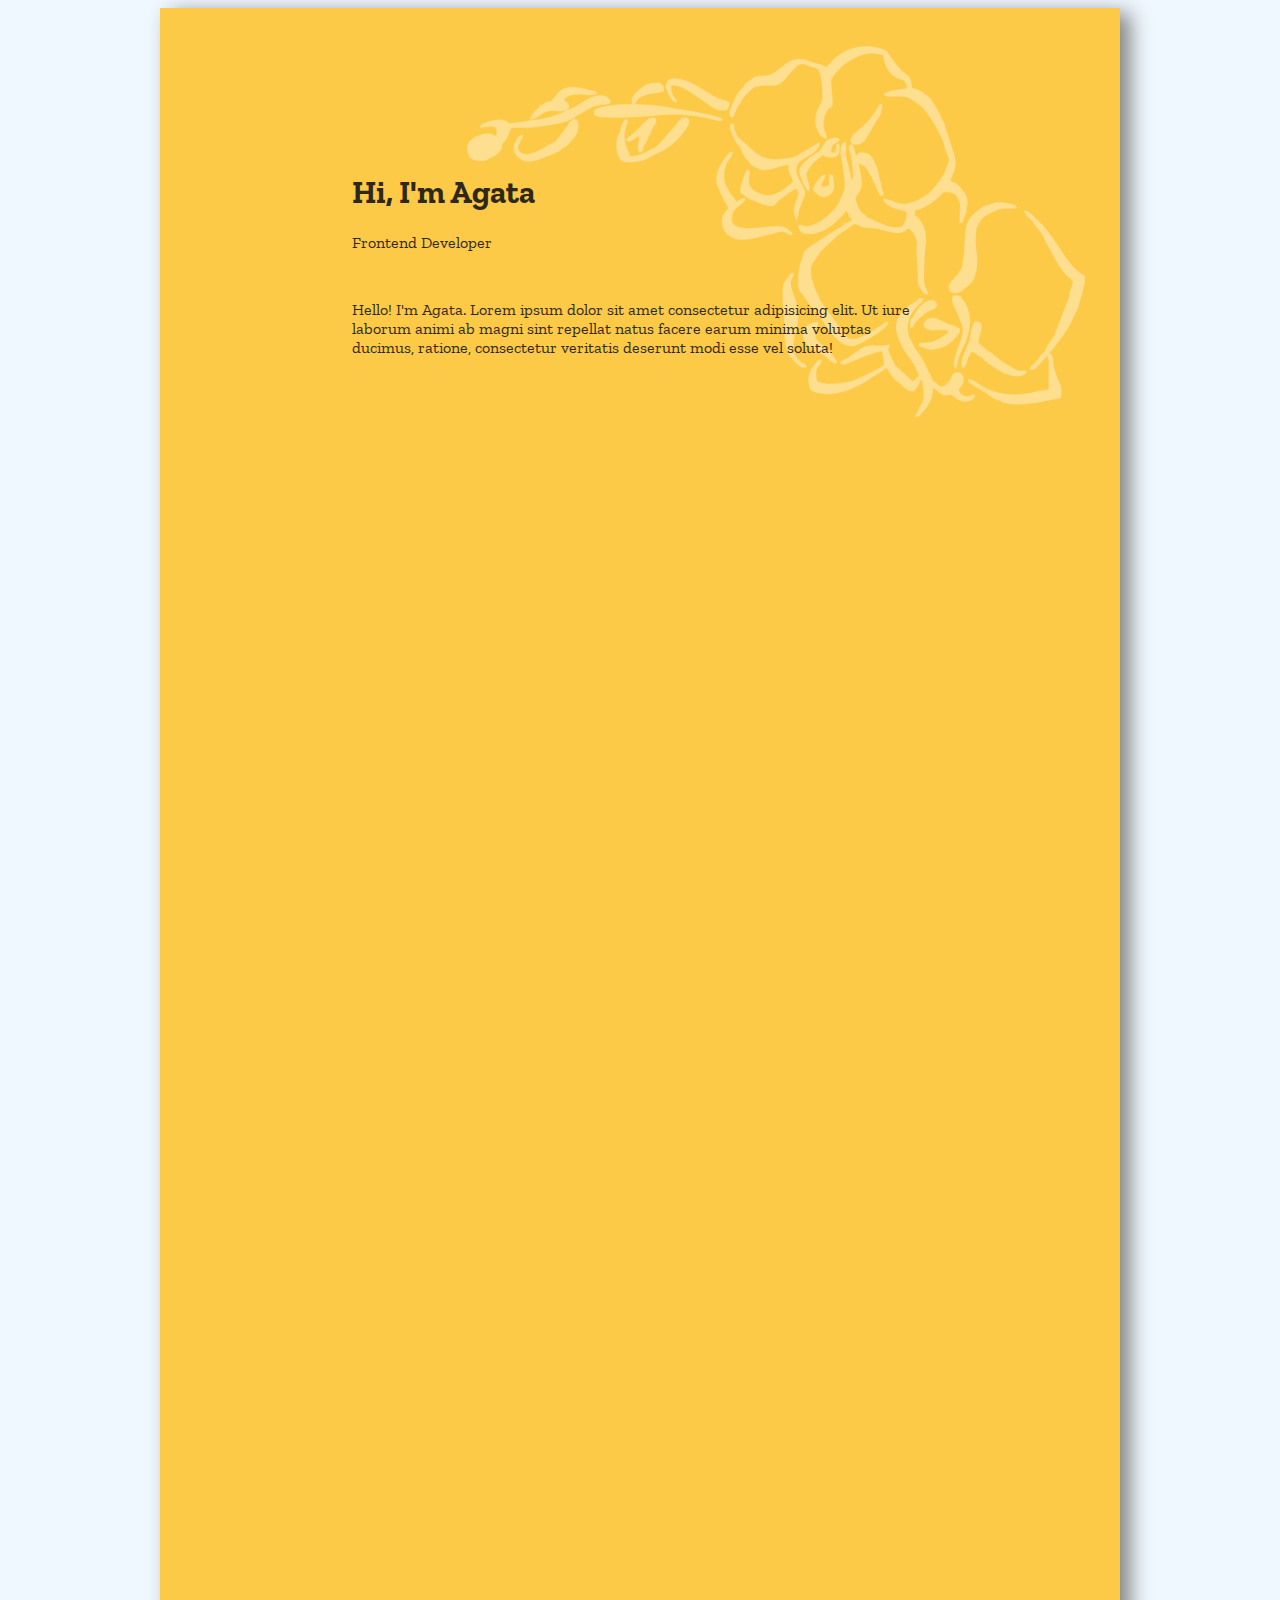
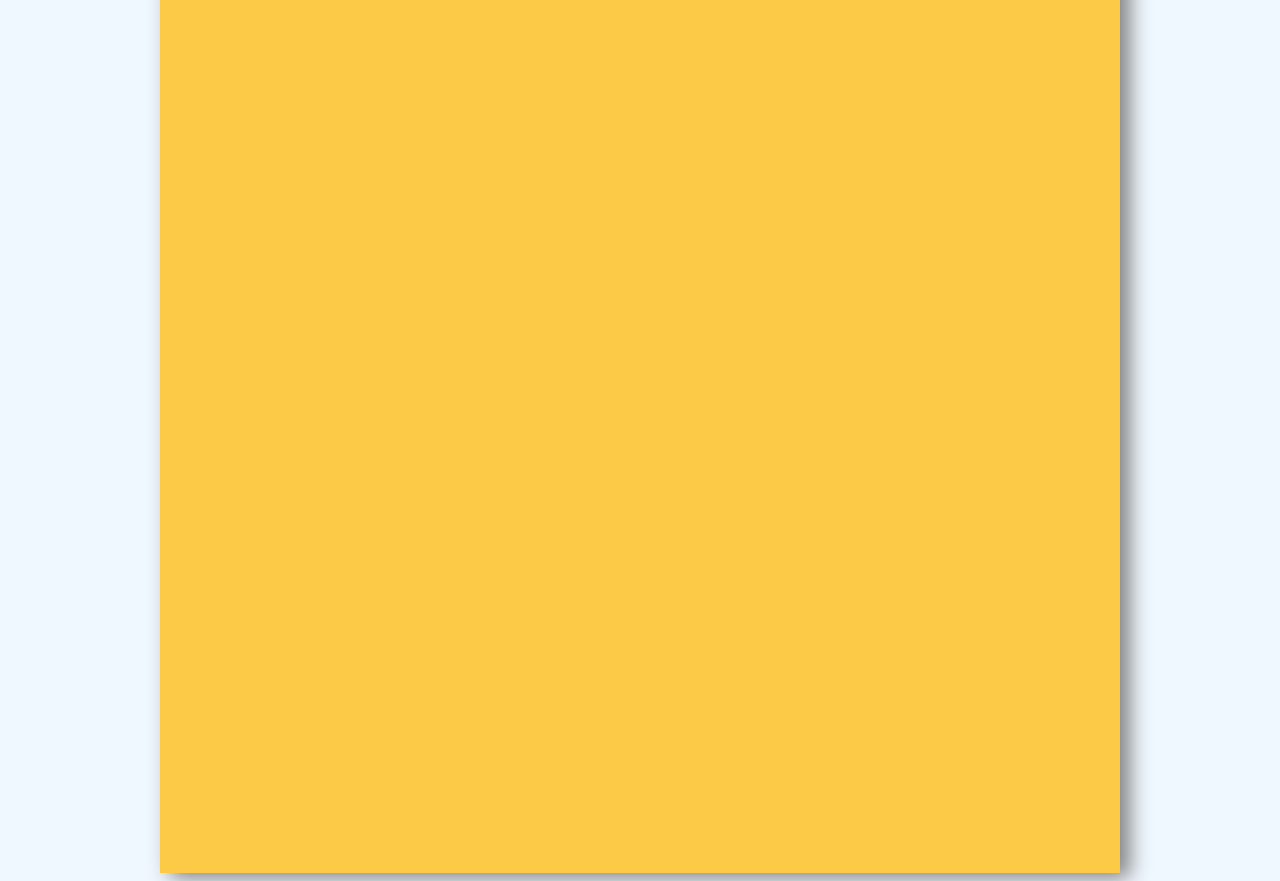
<file: index.html>
<!DOCTYPE html>
<html lang="en">

<head>
  <meta charset="UTF-8">
  <meta http-equiv="X-UA-Compatible" content="IE=edge">
  <meta name="viewport" content="width=device-width, initial-scale=1.0">
  <link rel="stylesheet" href="style.css">
  <link href="https://fonts.googleapis.com/css2?family=Zilla+Slab&display=swap" rel="stylesheet">
  <link rel="stylesheet" href="https://maxcdn.bootstrapcdn.com/font-awesome/4.4.0/css/font-awesome.min.css">
  <link rel="stylesheet" href="https://maxcdn.bootstrapcdn.com/font-awesome/4.4.0/css/font-awesome.min.css">
  <title>Portfolio Website</title>
</head>

<body>
    <div class="page">
        <div><img class="bg" src="images/background.png" alt=""></div>
        <header>
            <div class="about_me">
                <h1>Hi, I'm Agata</h1>
                <div>Frontend Developer</div>
            </div>
            <p class="about_me_text">
                Hello! I'm Agata. Lorem ipsum dolor sit amet consectetur adipisicing elit. Ut iure laborum animi ab magni sint repellat natus facere earum minima voluptas ducimus, ratione, consectetur veritatis deserunt modi esse vel soluta!
            </p>
            <a class="resume_btn invisible" href="My resume/index.html" target="_blank">See my resume</a>
        </header>
        <div class="invisible">
            <div class="sticky"> <!--Navbar-->
                <div class="navbar">
                    <div><a class="nav_resume" href="My resume/index.html" target="blank" >Resume</a></div>
                    <ul class="nav_menu">
                        <li><a class="nav_btn" href="#top">Home</a></li>
                        <li><a class="nav_btn" href="#work">Experience</a></li>
                        <li><a class="nav_btn" href="#projects">Projects</a></li>
                        <li><a class="nav_btn" href="#contact">Contact</a></li>
                    </ul>
                </div>
            </div>
            <div> <!--Experience-->
                <a name="work"></a><br>
                <h2>Work experience</h2>
                    <div class="container">
                        <div class="con_bdr">
                            <div>
                                <h3><span class='job_name'>Designer assistant</span> at El-Project Sp. z o.o.</h3>
                                <p class='working_time'>12/2020 - now</p>
                            </div>
                            <div>
                                <ul class='working_list'>
                                    <li>designing cable routes in AutoCAD</li>
                                    <li>contact with the client</li>
                                    <li>completing documentation</li>
                                </ul>
                            </div>
                            <div>
                                <h3><span class='job_name'>Bridge inspector assistant</span> at DTŚ S.A.</h3>
                                <p class='working_time'>10/2020 - 12/2020</p>
                            </div>
                            <div>
                                <ul class='working_list'>
                                    <li>office work</li>
                                    <li>site inspection</li>
                                    <li>monitoring implementation based on the schedule and reports</li>
                                </ul>
                            </div>
                            <div>
                                <h3><span class='job_name'>Tattooist</span> at Tattoo studio „Sine Metu Tattoo”</h3>
                                <p class='working_time'>11/2014 - 09/2020</p>
                            </div>
                            <div>
                                <ul class='working_list'>
                                    <li>creating graphic designs</li>
                                    <li>making tattoos</li>
                                    <li>studio supplies</li>
                                </ul>
                            </div>
                        </div>
                    </div>
            </div>
            <div> <!--Projects-->
                <a name="projects"></a><br>
                <h2>Projects</h2>
                <div class="container con_proj">
                    <a class="proj_a" href="" target="_blank">
                        <div class="project">
                            <img class="proj_img" src="images/project1.png" alt="">
                            <h3>Project 1.</h3>
                            <div>Lorem ipsum dolor sit amet consectetur adipisicing elit. Quia magnam, alias similique soluta perspiciatis iste quibusdam autem velit molestias nostrum assumenda numquam magni quasi. Lorem ipsum dolor sit, amet consectetur adipisicing elit. Sunt aperiam dolor non architecto dolorum dolorem error asperiores deserunt delectus! </div>
                        </div>
                    </a>
                    <a class="proj_a" href="" target="_blank">
                        <div class="project">
                            <img class="proj_img" src="images/project2.png" alt="">
                            <h3>Project 2.</h3>
                            <div>Lorem ipsum dolor sit amet consectetur adipisicing elit. Quia magnam, alias similique soluta perspiciatis iste quibusdam autem velit molestias nostrum assumenda numquam magni quasi.</div>
                        </div>
                    </a>
                    <a class="proj_a" href="" target="_blank">
                        <div class="project">
                            <img class="proj_img" src="images/project3.png" alt="">
                            <h3>Project 3.</h3>
                            <div>Lorem ipsum dolor sit amet consectetur adipisicing elit. Quia magnam, alias similique soluta perspiciatis iste quibusdam autem velit molestias nostrum assumenda numquam magni quasi. Impedit molestiae voluptate deserunt amet obcaecati reiciendis unde explicabo aperiam necessitatibus!</div>
                        </div>
                    </a>
                </div>
            </div>
            <div> <!--Contact-->
                <a name="contact"></a><br>
                <h2>Contact</h2>
                <div class="container">
                    <form action="" id="message">
                        <fieldset>
                            <legend><h3>Send me a message</h3></legend>
                            <div  class="mess_name"> 
                                Name: <input type="text" name="username" required>
                            </div>
                            <div class="mess_email"> 
                                E-mail: <input type="email" name="email" id="email" placeholder="email@gmail" required></input>
                            </div>
                            <textarea class="mess_text" name="message" id="message" cols="30" rows="10" placeholder="Enter text here" required></textarea>
                            <input class="mess_btn" type="submit">
                        </fieldset>
                    </form>
                </div>
            </div>
            <footer> <!--Footer-->
                <div class="socialmedia">
                    <a class="icon" href="https://github.com/Agatta52" target="_blank">
                        <i class="fa fa-github fa_custom fa-3x"></i>
                        <div>GitHub</div>
                    </a>
                </div>
                <div class="socialmedia">
                    <a class="icon" href="https://www.instagram.com/sinemetutattoo/" target="_blank">
                        <i class="fa fa-instagram fa_custom fa-3x"></i>
                        <div>Instagram</div>
                    </a>
                </div>
            </footer>
        </div>
    </div>
</body>

</html>
</file>
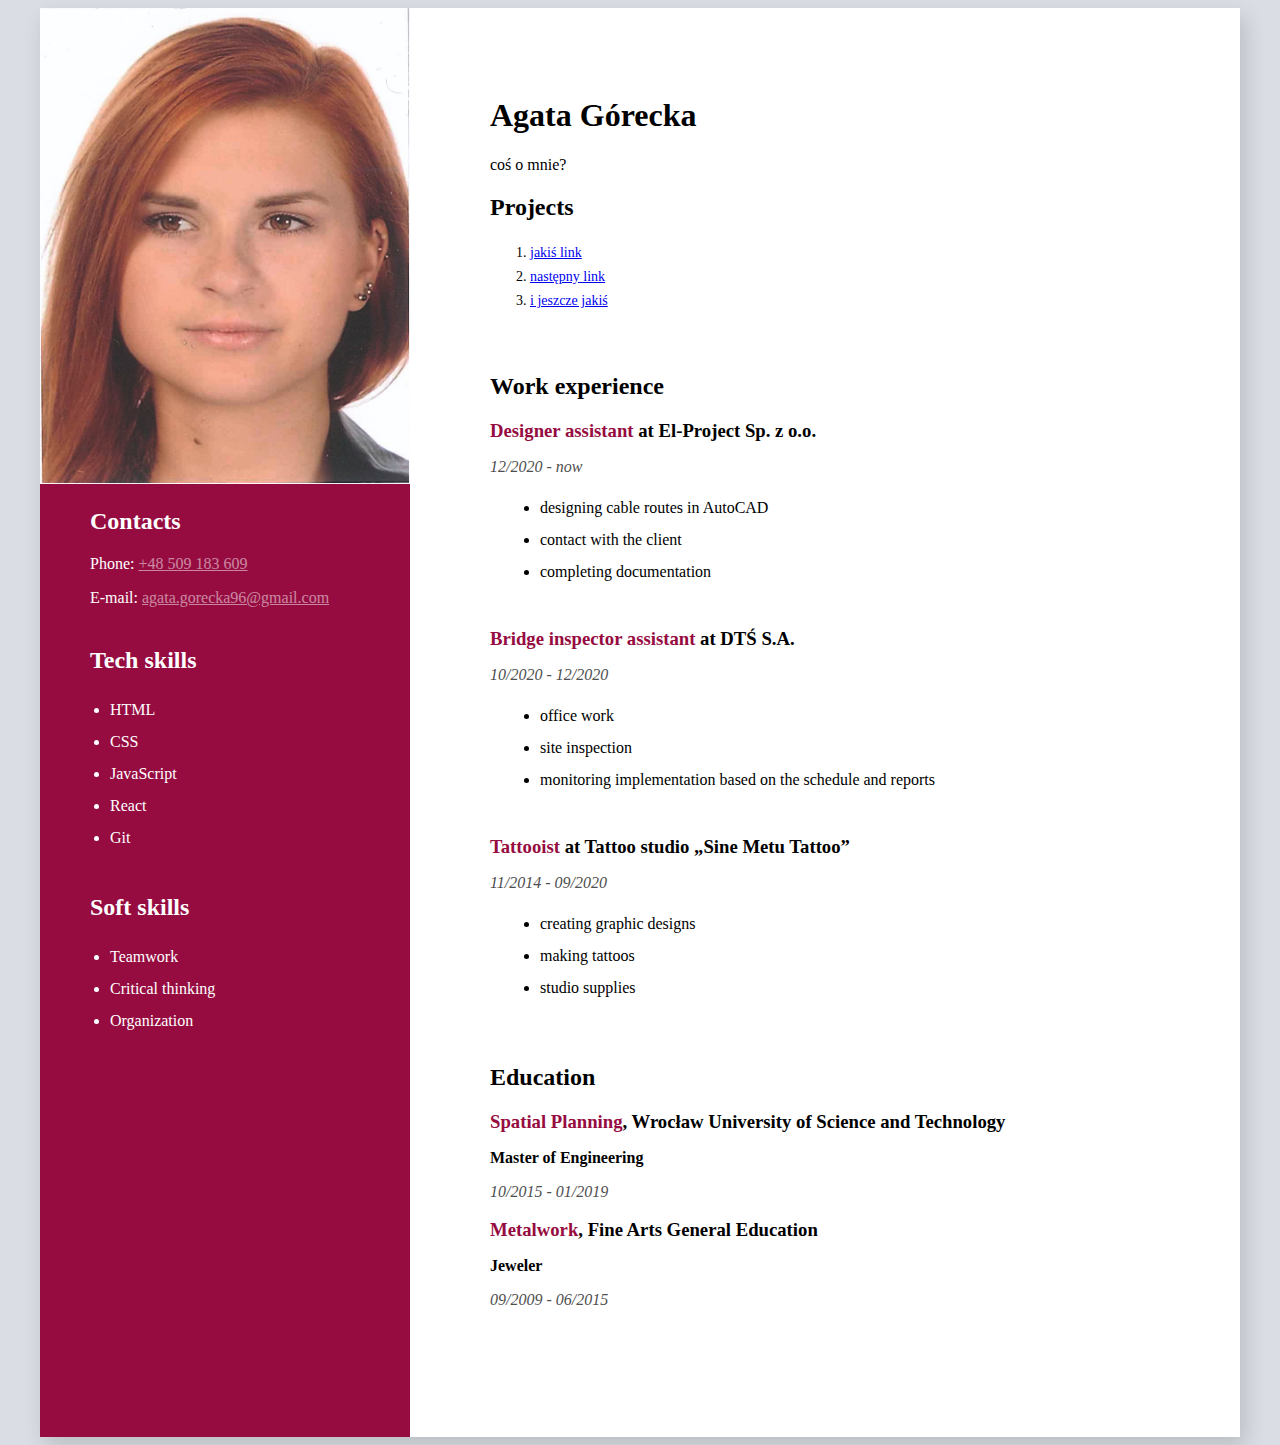
<file: My resume/index.html>
<!DOCTYPE html>
<html lang="en">
<head>
    <meta charset="UTF-8">
    <meta charset="viewport" content="width=device-width, initial-scale=1.0">
    <title>My resume</title>
    <link rel="stylesheet" href="CSS\style.css">
</head>
<body>
    <div class='all-inside'>
        <div class='main-side'><!--main side-->
            <div><!--about me-->
                <h1 class='name'>Agata Górecka</h1>
                <p>coś o mnie?</p>
            </div>
            <div class='me-sections'> <!--projects-->
                <h2 class='main-secondary-title'>Projects</h2>
                <ol class='projects-list'>
                    <li class="project-link"><a href="https://thumbs.gfycat.com/ConsiderateRadiantAxolotl-mobile.mp4">jakiś link</a></li>
                    <li class="project-link"><a href="https://thumbs.gfycat.com/SphericalHomelyHorseshoecrab-mobile.mp4">następny link</a></li>
                    <li class="project-link"><a href="https://thumbs.gfycat.com/OrangeDisastrousJapanesebeetle-mobile.mp4">i jeszcze jakiś</a></li>
                </ol>
            </div>
            <div class='me-sections'><!--work experience-->
                <h2 class='main-secondary-title'>Work experience</h2>
                <div>
                    <h3 class='third-title'><span class='job-name'>Designer assistant</span> at El-Project Sp. z o.o.</h3>
                    <p class='working-time'>12/2020 - now</p>
                    <ul class='working-list'>
                        <li>designing cable routes in AutoCAD</li>
                        <li>contact with the client</li>
                        <li>completing documentation</li>
                    </ul>
                </div>
                <div>
                    <h3 class='third-title'><span class='job-name'>Bridge inspector assistant</span> at DTŚ S.A.</h3>
                    <p class='working-time'>10/2020 - 12/2020</p>
                    <ul class='working-list'>
                        <li>office work</li>
                        <li>site inspection</li>
                        <li>monitoring implementation based on the schedule and reports</li>
                    </ul>
                </div>
                <div>
                    <h3 class='third-title'><span class='job-name'>Tattooist</span> at Tattoo studio „Sine Metu Tattoo”</h3>
                    <p class='working-time'>11/2014 - 09/2020</p>
                    <ul class='working-list'>
                        <li>creating graphic designs</li>
                        <li>making tattoos</li>
                        <li>studio supplies</li>
                    </ul>
                </div>
            </div>
            <div class='me-sections'><!--education-->
                <h2 class='main-secondary-title'>Education</h2>
                    <h3 class='third-title'><span class='job-name'>Spatial Planning</span>, Wrocław University of Science and Technology</h3>
                    <p class='specialization'><b>Master of Engineering</b></p>
                    <p class='working-time'>10/2015 - 01/2019</p>
                    <h3 class='third-title'><span class='job-name'>Metalwork</span>, Fine Arts General Education</h3>
                    <p class='specialization'><b>Jeweler</b></p>
                    <p class='working-time'>09/2009 - 06/2015</p>
            </div>
        </div>
        <aside class='aside'><!--aside-->
            <a href="ver-pl.html"><img src='img\photo.jpg' alt="my-photo" width="370"></a>
            <div class="aside-div">
                <h2 class='aside-secondary-title'>Contacts</h2>
                <p>Phone: <a href='tel:+48509183609' class='link'>+48 509 183 609</a></p>
                <p>E-mail: <a href='mailto:agata.gorecka96@gmail.com' class='link'>agata.gorecka96@gmail.com</a></p>
            </div>
            <div class="aside-div">    
                <h2 class='aside-secondary-title'>Tech skills</h2>
                <ul>
                    <li>HTML</li>
                    <li>CSS</li>
                    <li>JavaScript</li>
                    <li>React</li>
                    <li>Git</li>
                </ul>
            </div>
            <div class="aside-div">    
                <h2 class='aside-secondary-title'>Soft skills</h2>
                <ul>
                    <li>Teamwork</li>
                    <li>Critical thinking</li>
                    <li>Organization</li>
                </ul>
            </div>
        </aside>
    </div>
</body>
</html>
</file>
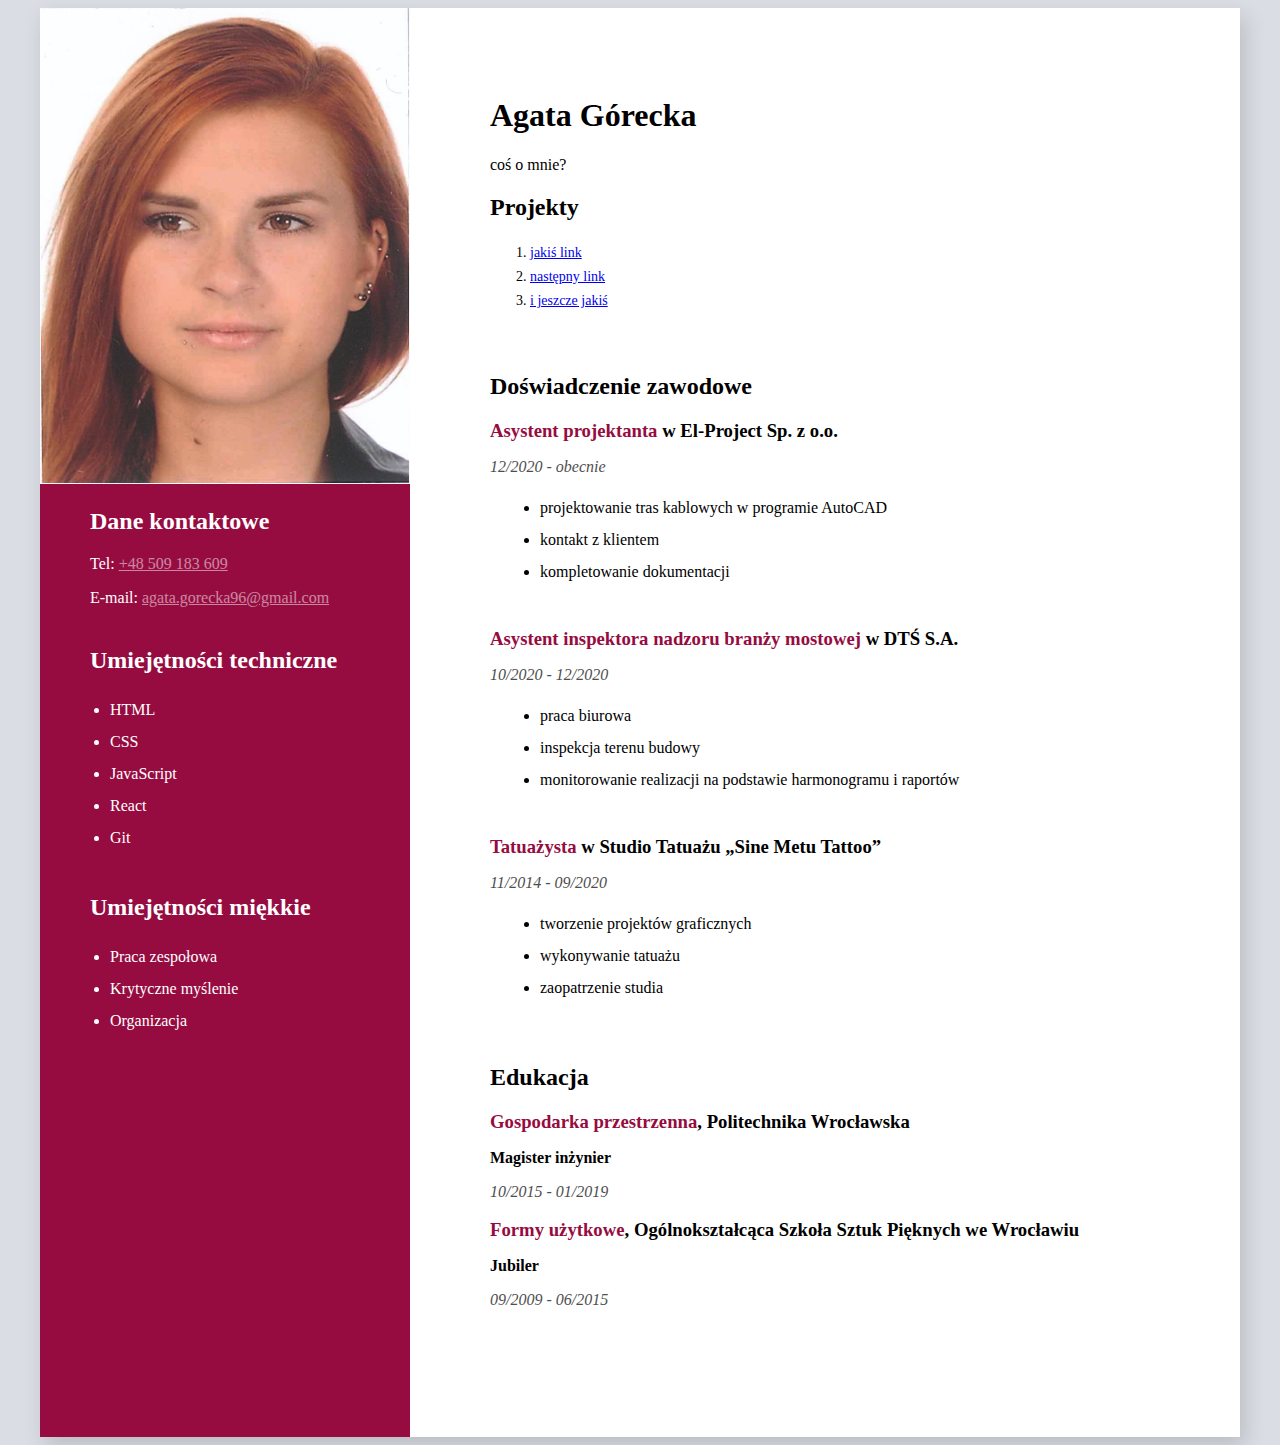
<file: My resume/ver-pl.html>
<!DOCTYPE html>
<html lang="pl">
<head>
    <meta charset="UTF-8">
    <meta charset="viewport" content="width=device-width, initial-scale=1.0">
    <title>My resume</title>
    <link rel="stylesheet" href="CSS\style.css">
</head>
<body>
    <div class='all-inside'>
        <div class='main-side'><!--main side-->
            <div><!--about me-->
                <h1 class='name'>Agata Górecka</h1>
                <p>coś o mnie?</p>
            </div>
            <div class='me-sections'> <!--projects-->
                <h2 class='main-secondary-title'>Projekty</h2>
                <ol class='projects-list'>
                    <li class="project-link"><a href="https://thumbs.gfycat.com/ConsiderateRadiantAxolotl-mobile.mp4">jakiś link</a></li>
                    <li class="project-link"><a href="https://thumbs.gfycat.com/SphericalHomelyHorseshoecrab-mobile.mp4">następny link</a></li>
                    <li class="project-link"><a href="https://thumbs.gfycat.com/OrangeDisastrousJapanesebeetle-mobile.mp4">i jeszcze jakiś</a></li>
                </ol>
            </div>
            <div class='me-sections'><!--work experience-->
                <h2 class='main-secondary-title'>Doświadczenie zawodowe</h2>
                <div>
                    <h3 class='third-title'><span class='job-name'>Asystent projektanta</span> w El-Project Sp. z o.o.</h3>
                    <p class='working-time'>12/2020 - obecnie</p>
                    <ul class='working-list'>
                        <li>projektowanie tras kablowych w programie AutoCAD</li>
                        <li>kontakt z klientem</li>
                        <li>kompletowanie dokumentacji</li>
                    </ul>
                </div>
                <div>
                    <h3 class='third-title'><span class='job-name'>Asystent inspektora nadzoru branży mostowej</span> w DTŚ S.A.</h3>
                    <p class='working-time'>10/2020 - 12/2020</p>
                    <ul class='working-list'>
                        <li>praca biurowa</li>
                        <li>inspekcja terenu budowy</li>
                        <li>monitorowanie realizacji na podstawie harmonogramu i raportów</li>
                    </ul>
                </div>
                <div>
                    <h3 class='third-title'><span class='job-name'>Tatuażysta</span> w Studio Tatuażu „Sine Metu Tattoo”</h3>
                    <p class='working-time'>11/2014 - 09/2020</p>
                    <ul class='working-list'>
                        <li>tworzenie projektów graficznych</li>
                        <li>wykonywanie tatuażu</li>
                        <li>zaopatrzenie studia</li>
                    </ul>
                </div>
            </div>
            <div class='me-sections'><!--education-->
                <h2 class='main-secondary-title'>Edukacja</h2>
                    <h3 class='third-title'><span class='job-name'>Gospodarka przestrzenna</span>, Politechnika Wrocławska</h3>
                    <p class='specialization'><b>Magister inżynier</b></p>
                    <p class='working-time'>10/2015 - 01/2019</p>
                    <h3 class='third-title'><span class='job-name'>Formy użytkowe</span>, Ogólnokształcąca Szkoła Sztuk Pięknych we Wrocławiu</h3>
                    <p class='specialization'><b>Jubiler</b></p>
                    <p class='working-time'>09/2009 - 06/2015</p>
            </div>
        </div>
        <aside class='aside'><!--aside-->
            <a href="index.html"><img src='img\photo.jpg' alt="my-photo" width="370"></a>
            <div class="aside-div">
                <h2 class='aside-secondary-title'>Dane kontaktowe</h2>
                <p>Tel: <a href='tel:+48509183609' class='link'>+48 509 183 609</a></p>
                <p>E-mail: <a href='mailto:agata.gorecka96@gmail.com' class='link'>agata.gorecka96@gmail.com</a></p>
            </div>
            <div class="aside-div">    
                <h2 class='aside-secondary-title'>Umiejętności techniczne</h2>
                <ul>
                    <li>HTML</li>
                    <li>CSS</li>
                    <li>JavaScript</li>
                    <li>React</li>
                    <li>Git</li>
                </ul>
            </div>
            <div class="aside-div">    
                <h2 class='aside-secondary-title'>Umiejętności miękkie</h2>
                <ul>
                    <li>Praca zespołowa</li>
                    <li>Krytyczne myślenie</li>
                    <li>Organizacja</li>
                </ul>
            </div>
        </aside>
    </div>
</body>
</html>
</file>
<file: style.css>
html{
    scroll-behavior: smooth;
}

body {
    font-family: 'Zilla Slab', serif;
    background-color: aliceblue;
    color: #2E281A;

}

.page {
    background-color: #FDCA47;
    max-width: 960px;
    margin-left: auto;
    margin-right: auto;
    box-shadow: 10px 5px 20px gray;
    position: relative;
    z-index: 0;
}

.bg {
    position: absolute;
    top: 0;
    max-width: 960px;
    width: 100%;
    opacity: 40%;
    z-index: -1;
}

/*===================about me===================*/

header {
    padding: 15% 20%;
    display: flex;
    flex-direction: column;
}

.about_me {
    margin-bottom: 2rem;
    animation-name: from_up;
    animation-duration: 1s;
}

@keyframes from_up {
    0% {margin-top: -30%;}
    100% {}
}


.invisible {
    opacity: 0;
    animation-name: invisible;
    animation-duration: 2s;
    animation-timing-function: linear;
    animation-delay: 2s;
    animation-fill-mode: forwards;
}

@keyframes invisible {
    0% {opacity: 0}
    100% {opacity: 1;}
}

.resume_btn {
    align-self: center;
    margin: 1rem;
    padding: 1rem;
    color: #2E281A;
    border: 1px solid #2E281A;
    text-decoration: none;
    transition: transform .7s ease-in-out;
}

.resume_btn:hover {
    transform: rotateY(360deg);
}

/*===================start of navbar===================*/
.sticky {
    position: sticky;
    top: 0;
}

.navbar {
    background-color: #2E281A;
    color: #FEE8AE;
    display: flex;
    justify-content: space-between;
    align-items: center;
    width: 100%;
    min-height: 3rem;
}

.nav_btn, .nav_resume {
    color: #FEE8AE;
    text-decoration: none;
}

.nav_btn:visited, .nav_resume:visited {
    color: #FEE8AE;
    text-decoration: none;
}

.nav_btn:hover, .nav_resume:hover {
    color: #DEA002;
}

.nav_resume {
    padding-left: 2vw;
}
.nav_menu {
    width: 50%;
    display: flex;
    justify-content: space-between;
    padding-right: 2vw;
    list-style-type: none;
}

@media (max-width: 650px) {
    .navbar {
        flex-direction: column;
    }
    .nav_menu {
        flex-direction: column;
        align-items: center;
        padding-inline-start: 0px;
        padding: 0;
        gap: 1rem;
    }
    .nav_resume {
        padding-inline-start: 0px;
    }
}


/*===================end of navbar===================*/

h2 {
    text-align: center;
    margin-top: 5rem;
}

.container {
    width: 80%;
    background-color: white;
    margin-left: auto;
    margin-right: auto;
    padding: 2rem;
}

/*===================experience===================*/

.con_bdr {
    border-left: 3px solid #2E281A;
    padding-left: 1rem;
    display: grid;
    grid-template-columns: 1fr 1fr;
    grid-template-rows: 1fr 1fr 1fr;
    align-items: baseline;
}

@media (max-width: 650px) {
    .con_bdr {
        grid-template-columns: 1fr;
    }
}

.job_name {
    color: #DEA002;
}
.working_time {
    font-size: 0.8rem;
}
.working_list {
    color: #DEA002;
}

/*===================projects===================*/

.con_proj {
    display: grid;
    grid-template-columns: 1fr 1fr 1fr;
    gap: 1rem;
}

@media (max-width: 650px) {
    .con_proj {
        grid-template-columns: 1fr;
    }
}

.project {
    display: flex;
    flex-direction: column;
    align-items: center;
    text-align: justify;
}

.proj_img {
    width: 7rem;
}

.proj_a {
    opacity: 50%;
    text-decoration: none;
    color: #2E281A;
}

.proj_a:hover {
    opacity: 1;
}

a:active {
    transform: scale(110%);
}

/*===================contact===================*/



form {
    width: auto;
}

fieldset {
    border: none;
    display: grid;
    grid-template-columns: 2fr 2fr;
    grid-row: 1fr 4fr 1fr;
    gap: 2rem;
}

legend {
    text-align: center;
    color: #DEA002;
}

input, .mess_text{
    background-color: #fdc94743;
    border: none;
}

.mess_text {
    grid-column: 1/4;
    resize: none;
}

.mess_btn {
    grid-column: 2/-1;
    background-color: #DEA002;
    border: none
}

.mess_btn:hover {
    transform: scale(110%);
    cursor: pointer;
}

@media (max-width: 650px) {
    fieldset {
        grid-template-columns: 1fr;
    }

    .mess_text {
        grid-column: 1;
        resize: none;
    }
    
    .mess_btn {
        grid-column: 1;
    }
}

/*===================footer===================*/

footer {
    padding: 2rem;
    display: flex;
    justify-content:space-around;
}

.icon {
    display: flex;
    flex-direction: column;
    align-items: center;
    text-align: justify;
    text-decoration: none;
    color: #DEA002;
    font-size: 1rem;
}

.icon:hover {
    color: #2E281A;
}
</file>
